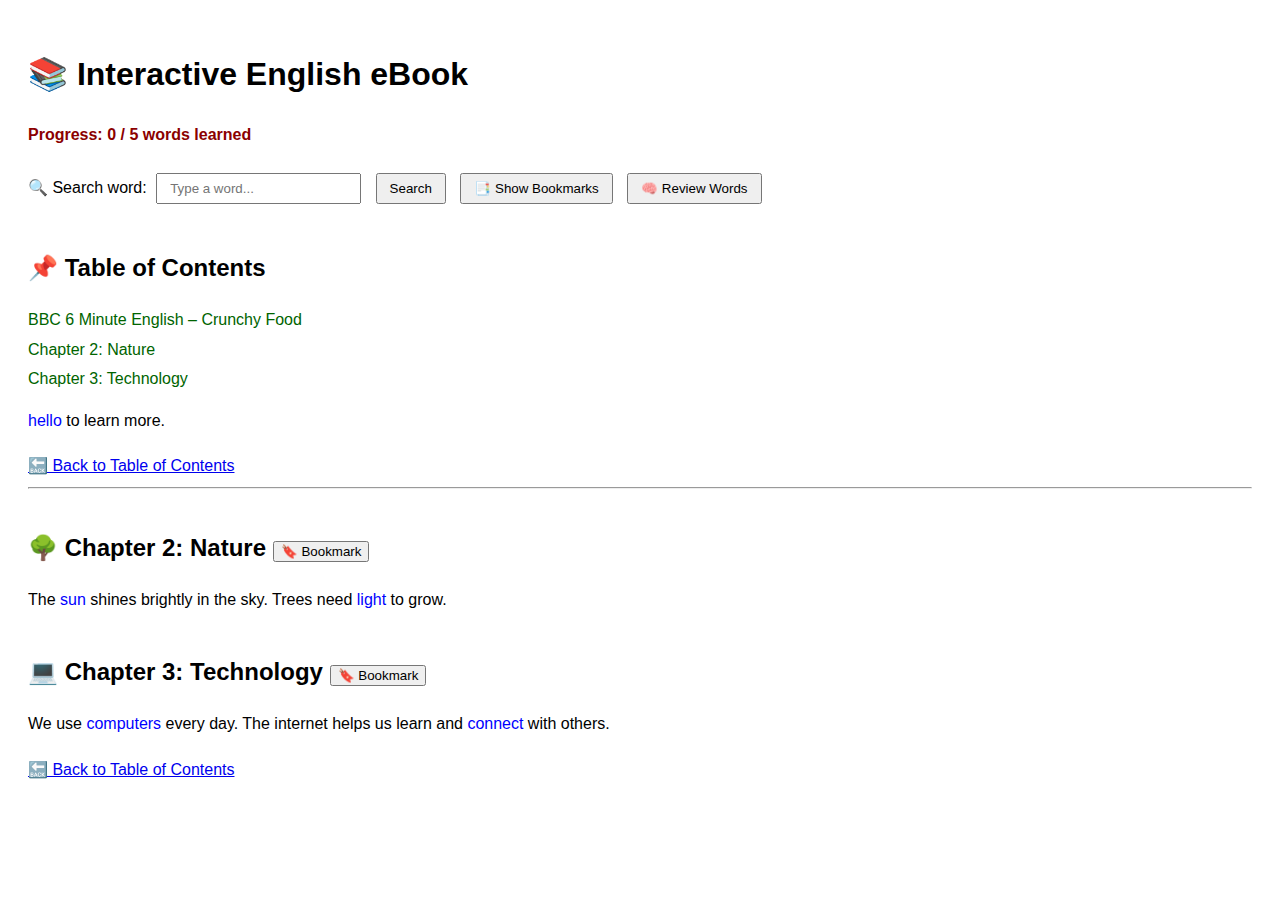
<file: BBC 6 Minutes English.html>
<!DOCTYPE html>
<html lang="en">
<head>
  <meta charset="UTF-8">
  <title>Interactive eBook</title>
  <style>
    body { font-family: Arial; padding: 20px; line-height: 1.6; }
    .word { color: blue; cursor: pointer; position: relative; user-select: none; display: inline-block; }
    .word:focus { outline: 2px dashed #888; }
    .tooltip {
      display: none;
      position: absolute;
      background: #f0f0f0;
      border: 1px solid #ccc;
      padding: 10px;
      border-radius: 8px;
      top: 25px;
      left: 0;
      width: 280px;
      box-shadow: 0 3px 8px rgba(0,0,0,0.15);
      z-index: 1000;
    }
    .word.active .tooltip { display: block; }
    h2 { margin-top: 40px; }
    .back-link { display: block; margin-top: 20px; }
    nav a { display: block; margin: 4px 0; color: darkgreen; text-decoration: none; }
    .controls { margin: 20px 0; }
    .controls input, .controls button { margin: 5px; padding: 6px 12px; }
    #progress { font-weight: bold; margin-bottom: 10px; color: darkred; }
  </style>
</head>
<body>

<h1 id="top">📚 Interactive English eBook</h1>
<div id="progress">Progress: 0 / 0 words learned</div>

<div class="controls">
  🔍 Search word: <input type="text" id="searchInput" placeholder="Type a word...">
  <button onclick="searchWord()">Search</button>
  <button onclick="showBookmarks()">📑 Show Bookmarks</button>
  <button onclick="reviewWords()">🧠 Review Words</button>
</div>

<h2>📌 Table of Contents</h2>
<nav>
  <a href="#chapter1">BBC 6 Minute English – Crunchy Food</a>
  <a href="#chapter2">Chapter 2: Nature</a>
  <a href="#chapter3">Chapter 3: Technology</a>
</nav>

<p>
  <span class="word" tabindex="0" role="tooltip">hello
    <span class="tooltip">
      <strong>Hello</strong>: A greeting used when meeting someone.
      <br><br>
      <audio controls src="https://www.soundhelix.com/examples/mp3/SoundHelix-Song-1.mp3" preload="none"></audio>
    </span>
  </span>
  to learn more.
</p>
<a class="back-link" href="#top">🔙 Back to Table of Contents</a>

<hr>

<h2 id="chapter2">🌳 Chapter 2: Nature <button onclick="bookmarkChapter('chapter2')">🔖 Bookmark</button></h2>
<p>
  The 
  <span class="word" tabindex="0" role="tooltip">sun
    <span class="tooltip">
      <strong>Sun</strong>: The star at the center of the solar system.
      <br><br>
      <audio controls src="https://www.soundhelix.com/examples/mp3/SoundHelix-Song-2.mp3" preload="none"></audio>
    </span>
  </span>
  shines brightly in the sky. Trees need 
  <span class="word" tabindex="0" role="tooltip">light
    <span class="tooltip">
      <strong>Light</strong>: A form of energy that makes things visible.
      <br><br>
      <audio controls src="https://www.soundhelix.com/examples/mp3/SoundHelix-Song-3.mp3" preload="none"></audio>
    </span>
  </span>
  to grow.
</p>

<h2 id="chapter3">💻 Chapter 3: Technology <button onclick="bookmarkChapter('chapter3')">🔖 Bookmark</button></h2>
<p>
  We use 
  <span class="word" tabindex="0" role="tooltip">computers
    <span class="tooltip">
      <strong>Computers</strong>: Machines used for processing information.
      <br><br>
      <audio controls src="https://www.soundhelix.com/examples/mp3/SoundHelix-Song-4.mp3" preload="none"></audio>
    </span>
  </span>
  every day. The internet helps us learn and 
  <span class="word" tabindex="0" role="tooltip">connect
    <span class="tooltip">
      <strong>Connect</strong>: To link or join together.
      <br><br>
      <audio controls src="https://www.soundhelix.com/examples/mp3/SoundHelix-Song-5.mp3" preload="none"></audio>
    </span>
  </span>
  with others.
</p>

<a class="back-link" href="#top">🔙 Back to Table of Contents</a>

<!-- JavaScript 功能区 -->
<script>
  const words = document.querySelectorAll('.word');
  const progressDisplay = document.getElementById('progress');
  const learnedWords = new Set(JSON.parse(localStorage.getItem('learnedWords') || '[]'));

  function updateProgress() {
    progressDisplay.textContent = `Progress: ${learnedWords.size} / ${words.length} words learned`;
  }

  words.forEach(word => {
    const text = word.textContent.trim();
    
    word.addEventListener('click', e => {
      e.stopPropagation();
      words.forEach(w => { if (w !== word) w.classList.remove('active'); });
      word.classList.toggle('active');
      
      // 添加到已学习单词列表
      learnedWords.add(text);
      localStorage.setItem('learnedWords', JSON.stringify([...learnedWords]));
      updateProgress();
    });

    word.addEventListener('keydown', e => {
      if (e.key === 'Enter' || e.key === ' ') {
        e.preventDefault();
        word.click();
      }
    });

    // 手机端触摸支持
    word.addEventListener('touchstart', () => {
      word.click();
    });
  });

  document.addEventListener('click', () => {
    words.forEach(w => w.classList.remove('active'));
  });

  function searchWord() {
    const input = document.getElementById('searchInput').value.trim().toLowerCase();
    words.forEach(word => {
      if (word.textContent.trim().toLowerCase() === input) {
        word.scrollIntoView({ behavior: 'smooth', block: 'center' });
        word.classList.add('active');
      }
    });
  }

  function reviewWords() {
    alert("Words you’ve learned:\n\n" + [...learnedWords].join(', '));
  }

  function bookmarkChapter(id) {
    let bookmarks = JSON.parse(localStorage.getItem('bookmarks') || '[]');
    if (!bookmarks.includes(id)) {
      bookmarks.push(id);
      localStorage.setItem('bookmarks', JSON.stringify(bookmarks));
      alert("✅ Chapter bookmarked!");
    } else {
      alert("🔖 Already bookmarked.");
    }
  }

  function showBookmarks() {
    let bookmarks = JSON.parse(localStorage.getItem('bookmarks') || '[]');
    if (bookmarks.length === 0) {
      alert("No bookmarks yet.");
    } else {
      alert("📌 Bookmarked chapters:\n" + bookmarks.join('\n'));
    }
  }

  updateProgress(); // 初始加载进度
</script>

</body>
</html>
</file>
